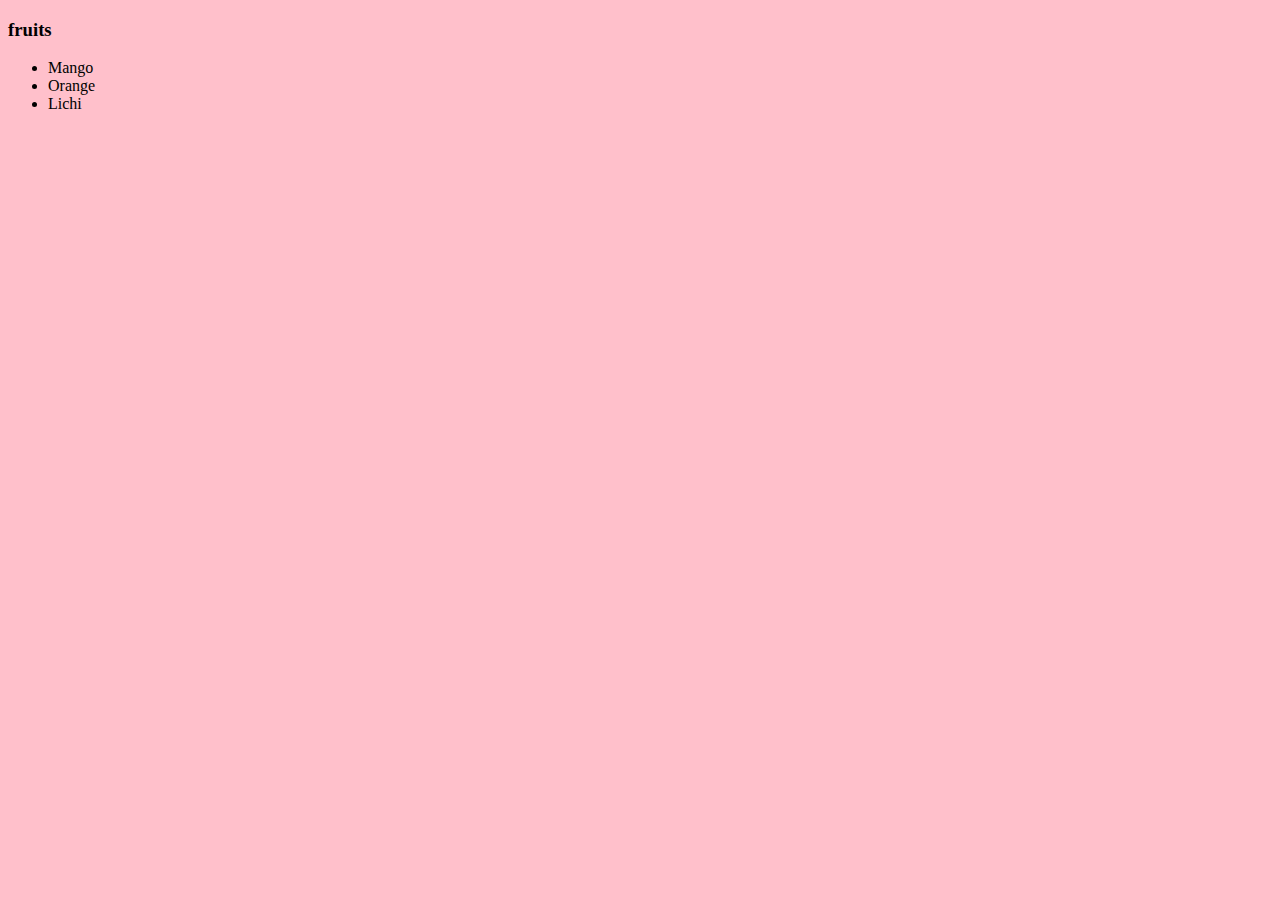
<file: dom/index.html>
<!DOCTYPE html>
<html lang="en">
<head>
    <meta charset="UTF-8">
    <meta name="viewport" content="width=device-width, initial-scale=1.0">
    <link rel="stylesheet" href="style.css">
    <title>JS apanaCollege</title>
</head>
<body>
    <!-- <div>abcd</div> -->
    <!-- <h1 id="heading">DOM Demo</h1>
    <h4>topic 1:Starter code</h4>
    <p class="headingclass">Lets's learn the js </p>
    <p> easy langauge</p>
    <button>Click me</button> -->


  <div class="divs">
    <h3>fruits</h3>
    <ul>
        <li>Mango</li>
        <li>Orange</li>
        <li>Lichi</li>
    </ul>
  </div>



    <script src="script.js"></script>
</body>
</html>
</file>
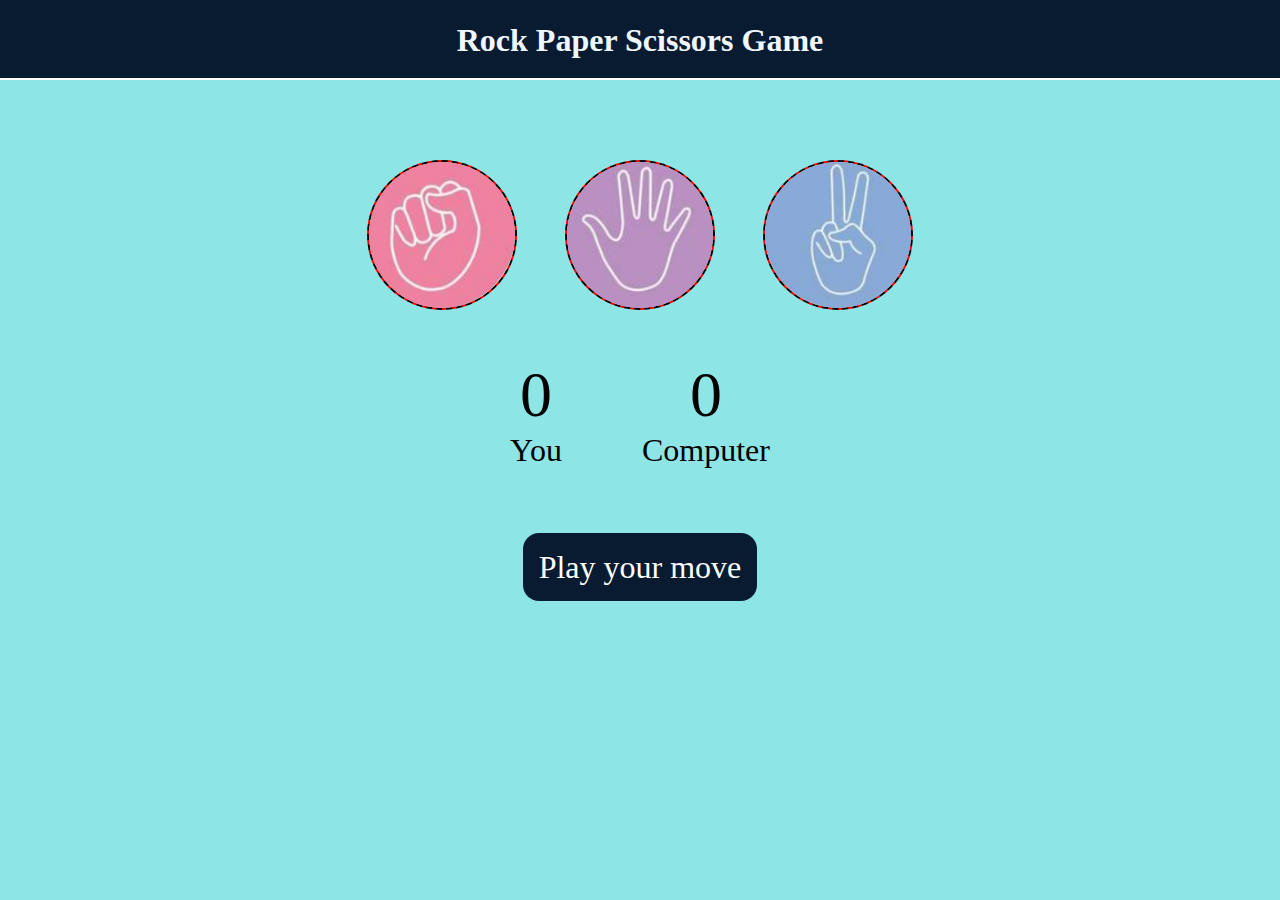
<file: project/rock_paer game/index.html>
<!DOCTYPE html>
<html lang="en">
<head>
    <meta charset="UTF-8">
    <meta name="viewport" content="width=device-width, initial-scale=1.0">
    <link rel="stylesheet" href="style.css">
    <title>Rock Paper Scissors Game</title>
</head>
<body>
    <h1 class="heading">Rock Paper Scissors Game</h1>

    <div class="choices ">
        <div class="choice" id="rock">
            <img src="images/rock.png">
        </div>
        <div class="choice" id="paper">
            <img src="images/paper.png">
        </div>
        <div class="choice" id="scissor">
            <img src="images/scissors.png">
        </div>
    </div>


    <div class="score-board">
        <div class="score">
            <p id="user-score">0</p>
            <p>You</p>
        </div>
        <div class="score">
            <p id="comp-score">0</p>
            <p>Computer</p>
        </div>
    </div>

    
    <div class="msg-container">
        <p id="msg">Play your move</p>
    </div>

<script src="script.js"></script>
</body>
</html>
</file>
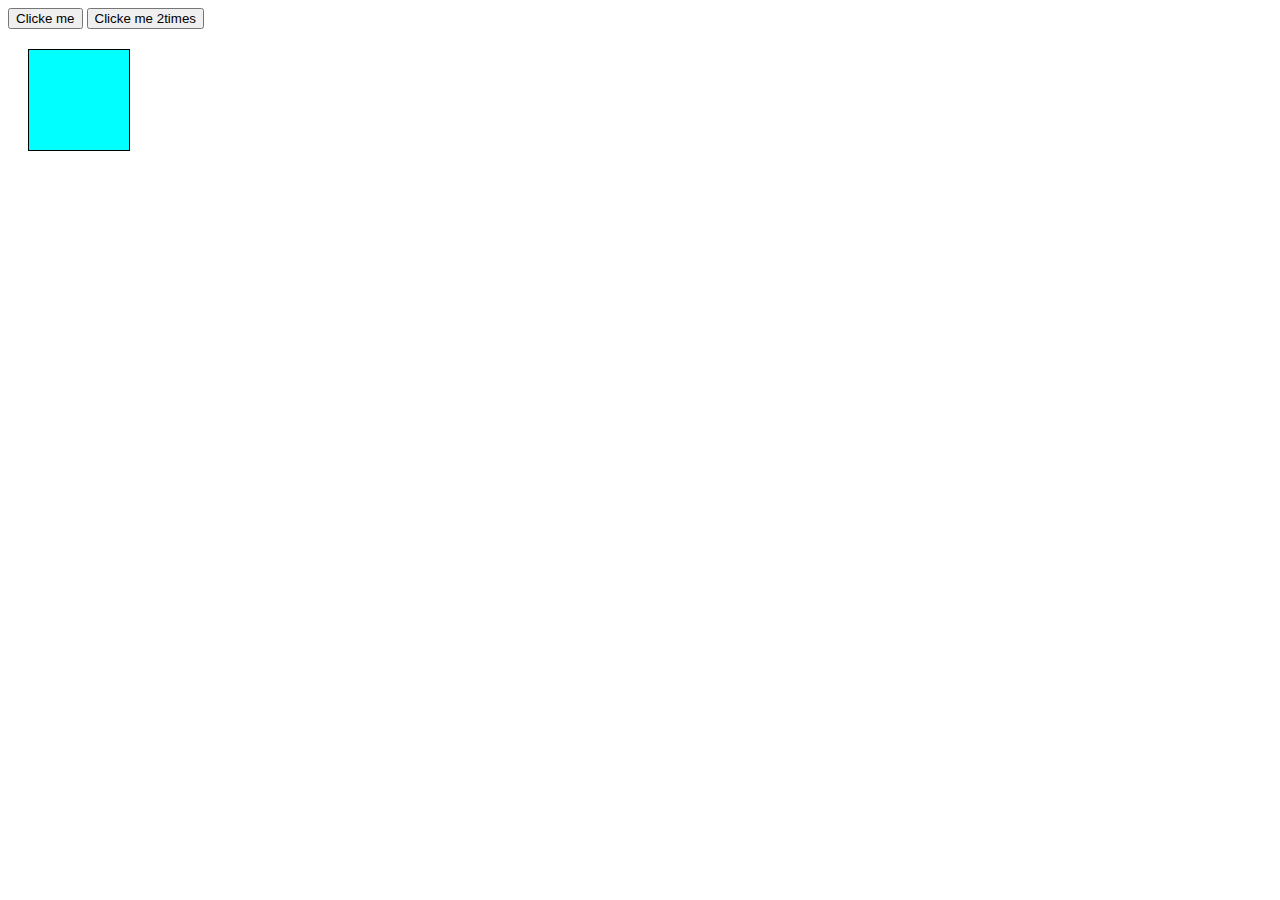
<file: event.html>
<!DOCTYPE html>
<html lang="en">
<head>
    <meta charset="UTF-8">
    <meta name="viewport" content="width=device-width, initial-scale=1.0">
    <title>Event</title>
    <style>
        div{
            margin: 20px;
            height: 100px;
            width: 100px;
            background-color: aqua;
            border: 1px solid black;
        }
    </style>
</head>
<body>
    <button id="btn1">Clicke me</button>
    <!-- onclick="console.log('button was clicke');alert('heloo')" -->

 <button ondblclick="console.log('button was clicke 2 times');">
    Clicke me 2times
</button>
 
<div onmouseover="console.log('you are inside div')">

</div>


<script src="event.js"></script>
</body>
</html>
</file>
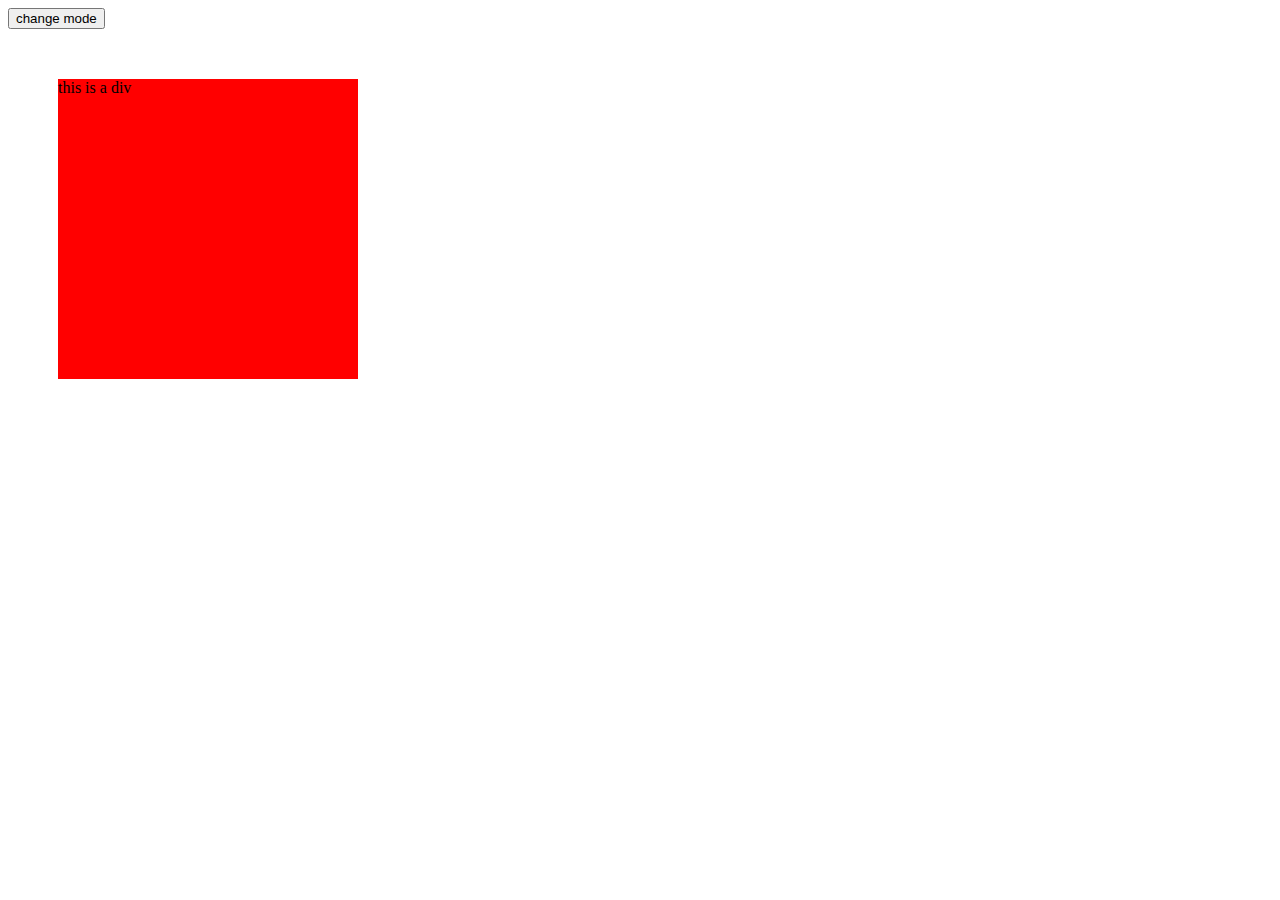
<file: eventQ.html>
<!DOCTYPE html>
<html lang="en">
<head>
    <meta charset="UTF-8">
    <meta name="viewport" content="width=device-width, initial-scale=1.0">
    <title>Event Q</title>
</head>
<body>
    
<!-- Q1 create a toggle button that changes the scrren to dark mode when clicked and light mode again clicked -->
<button>change mode</button>

<!-- //use for para -->
<div  class="div"
style="width: 300px; height: 300px; background-color: red; margin: 50px;">
 this is a div
</div>

<script src="eventQ.js"></script>
</body>
</html>
</file>
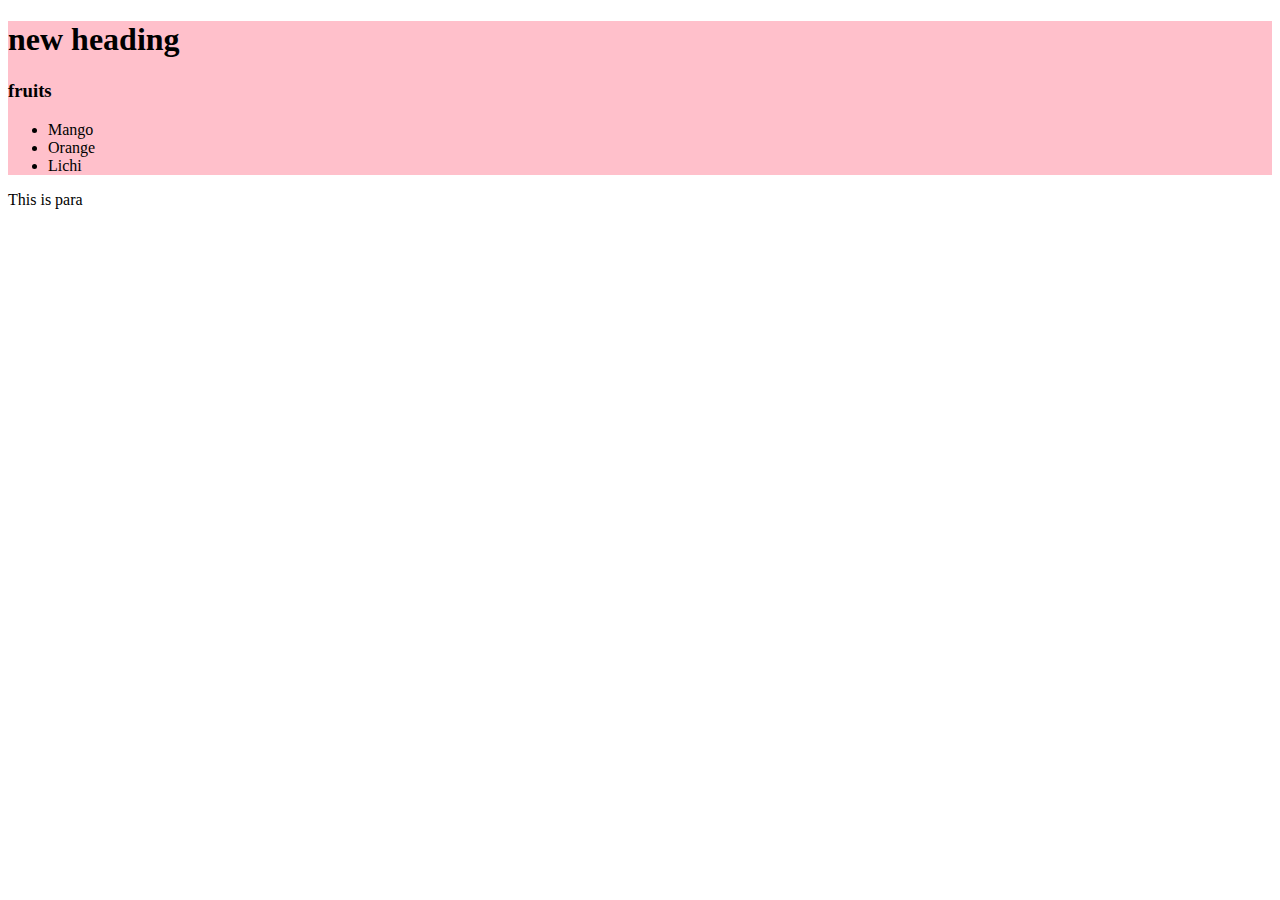
<file: dom/property.html>
<!DOCTYPE html>
<html lang="en">
<head>
    <meta charset="UTF-8">
    <meta name="viewport" content="width=device-width, initial-scale=1.0">
    <title>Document</title>
</head>
<body>
    <div id="box">
     <h1>old heading</h1>
     <h3>fruits</h3>
     <ul>
        <li>Mango</li>
        <li>Orange</li>
        <li>Lichi</li>
     </ul>
    </div>

  <p class="pa">This is para</p>

 




<script src="property.js"></script>
</body>
</html>
</file>
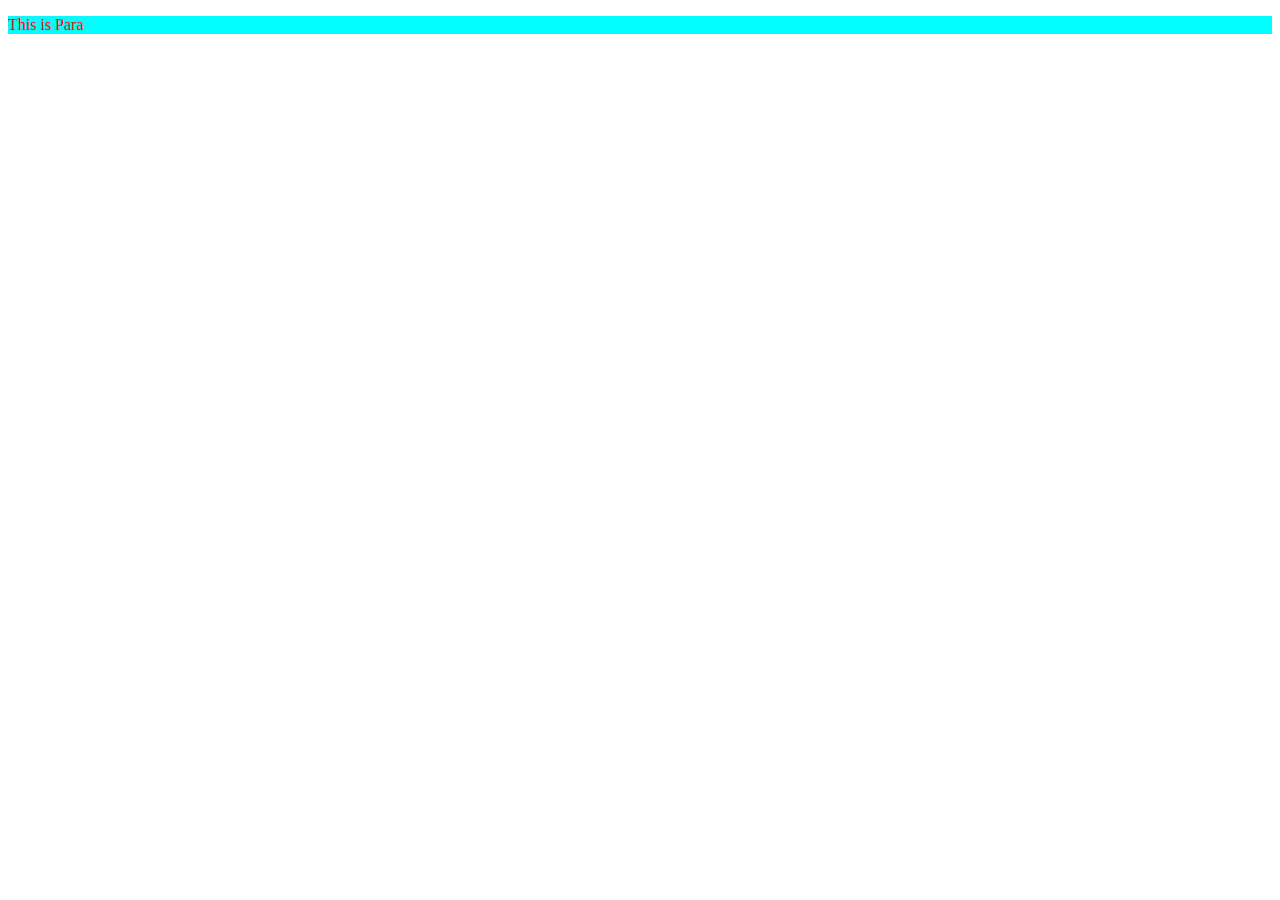
<file: dom/que.html>
<!DOCTYPE html>
<html lang="en">
<head>
    <meta charset="UTF-8">
    <meta name="viewport" content="width=device-width, initial-scale=1.0">
    <title>Document</title>
    <style>
        .box{
            height: 100px;
            width: 100px;
            text-align: center;
            background-color: aquamarine;
            margin: 10px;
        }
        .content{
            color: red;
        }
        .newclass{
            background-color: aqua;
        }
    </style>
</head>

<body>
    <!-- Q1 create a H2 heading elemnt with etxt "hello Javascript ".append "from Apna coolege student" to this text using js 

    <h2>hello Javascript</h2> -->


<!-- Q2 create 3div with comman class name-"box".Access them and add some unique text to each of them -->
 <!-- <div class="box">First div</div>
 <div class="box">second div</div>
 <div class="box">thrid</div> -->


 <!-- //Q3 create a new button element in Js .Give it a text"clike me",backgroud color of red and text color of white,insert a button as the first element inside the body tag -->


 <!-- Q4 create a <p> </p> tag in html ,give it class and some styling.Now create a new class in css and tryto append this class to <p>element-->
<p class="content">This is Para</p>




<script src="que.js"></script>
</body>
</html>
</file>
<file: dom/style.css>
body{
    background-color: pink;
}

h1{
    color: blue;
    text-decoration: dotted;
    background-color: yellow;
}
button{
    color: white;
    background-color: aqua;
    padding: 20px;
}
</file>
<file: project/rock_paer game/style.css>
*{
    padding: 0%;
    margin: 0;
    box-sizing: border-box;
    text-align: center;
    background-color: rgb(142, 229, 229);
}

.heading{
    text-align: center;
    background-color: #081b31;
    color: aliceblue;
    border-bottom: 2px solid white;
    height: 5rem;
    line-height: 5rem;
}

.choices{
    display: flex;
    justify-content: center;
    align-items: center;
    gap:3rem;
    margin-top: 5rem;
}
.choice{
    height: 150px;
    width: 150px;
    border-radius: 50%;
    display: flex;
    justify-content: center;
    align-items: center;
    overflow: hidden;  
    background-color: red;
    border: 2px dashed black;
   
}
.choice:hover{
    cursor: pointer;
    box-shadow:10px 10px 30px #081b31;
    /* background-color: #081b31; */
}
.choice img{
    /* height: 100%;
    width: 100%;
    object-fit: cover;
     border-radius: 100%;
    / */
    font-size: 50px;
     height: 170px;
    width: 300px;
    object-fit: cover;
    display: block;
    border-radius: 50%;
    margin: 0;                  /* ✅ Ensure no image default spacing */
    padding: 0;
    box-sizing: border-box;
    object-position: top center; 
}
/* score-board */
.score-board{
    display: flex;
    justify-content: center;
    align-items: center;
    font-size: 2rem;
   margin-top: 3rem;
   gap: 5rem;
}
#user-score, #comp-score{
    font-size: 4rem;
}

/* message */
.msg-container{
    margin-top: 5rem;
}
#msg{
    margin-top: 3rem;
    background-color: #081b31;
    color: white;
    font-size: 2rem;
    display: inline;
    padding: 1rem;
    border-radius: 1rem;
}
</file>
